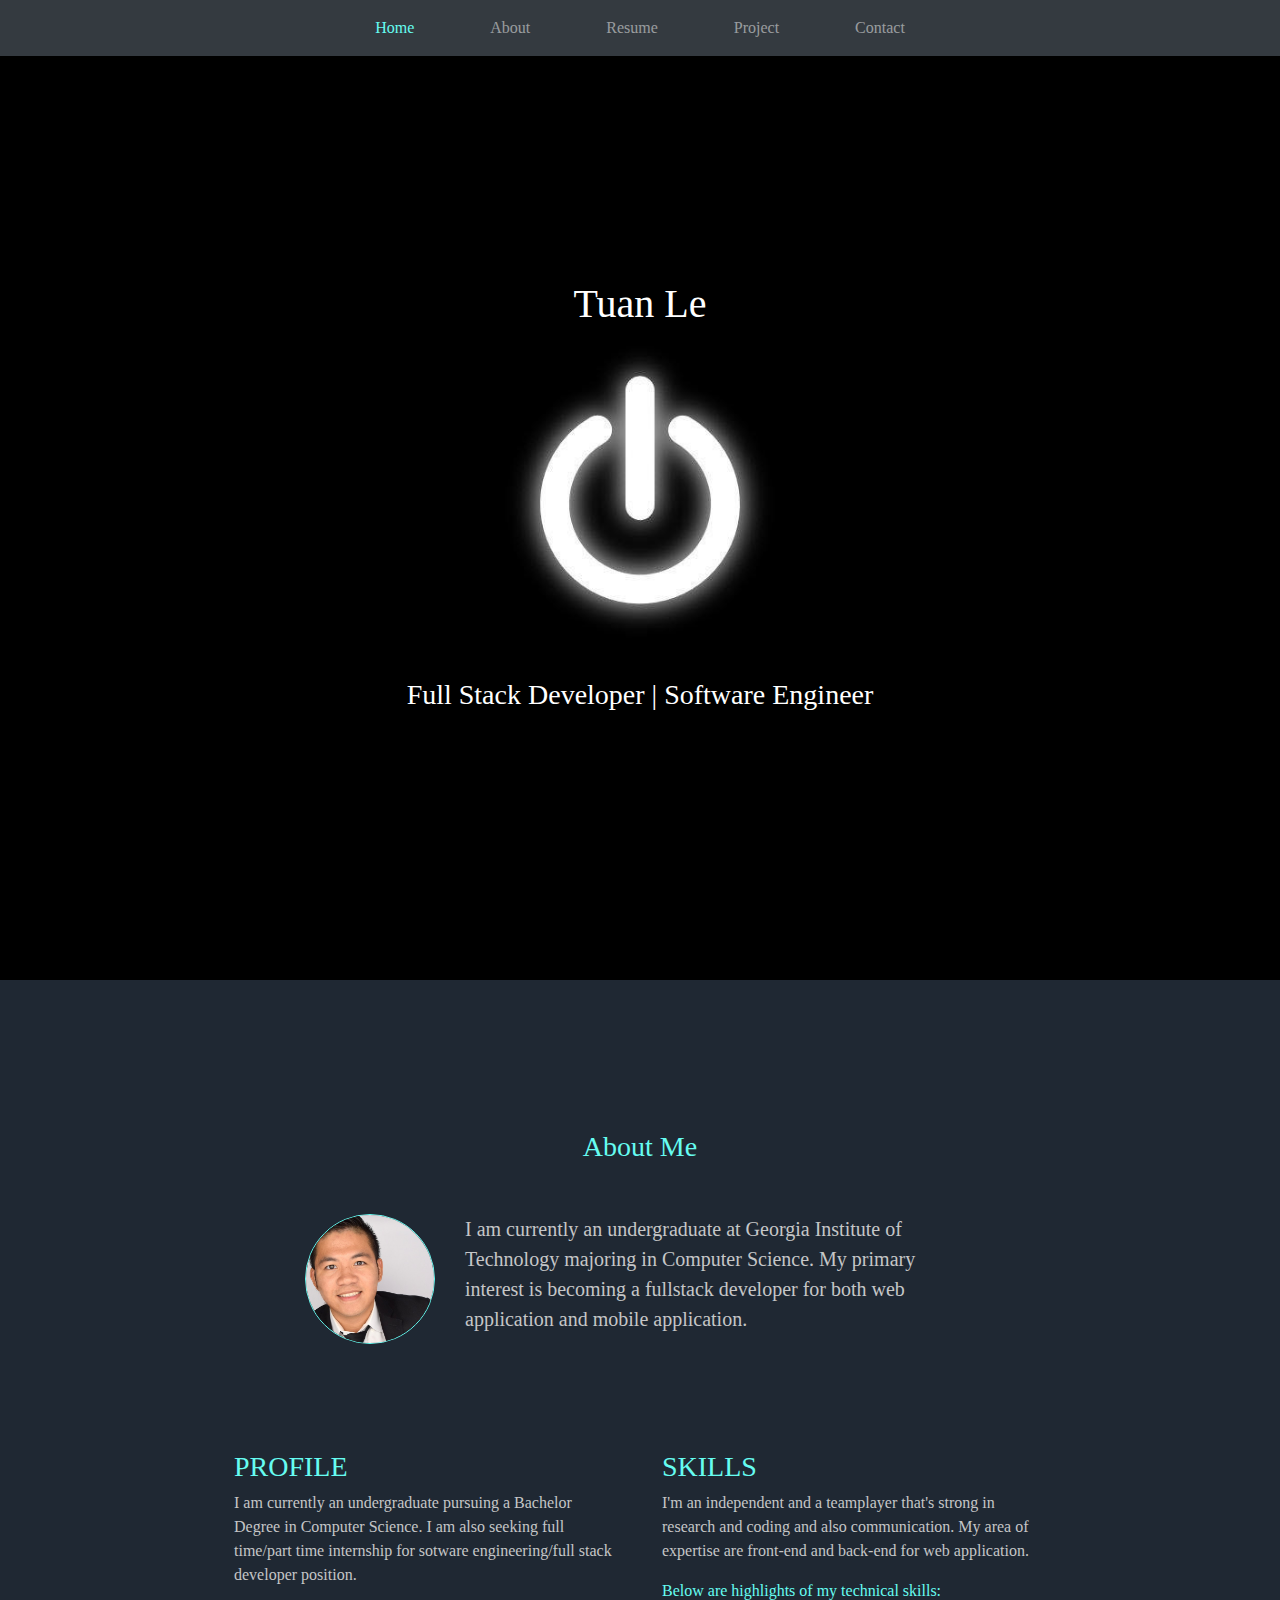
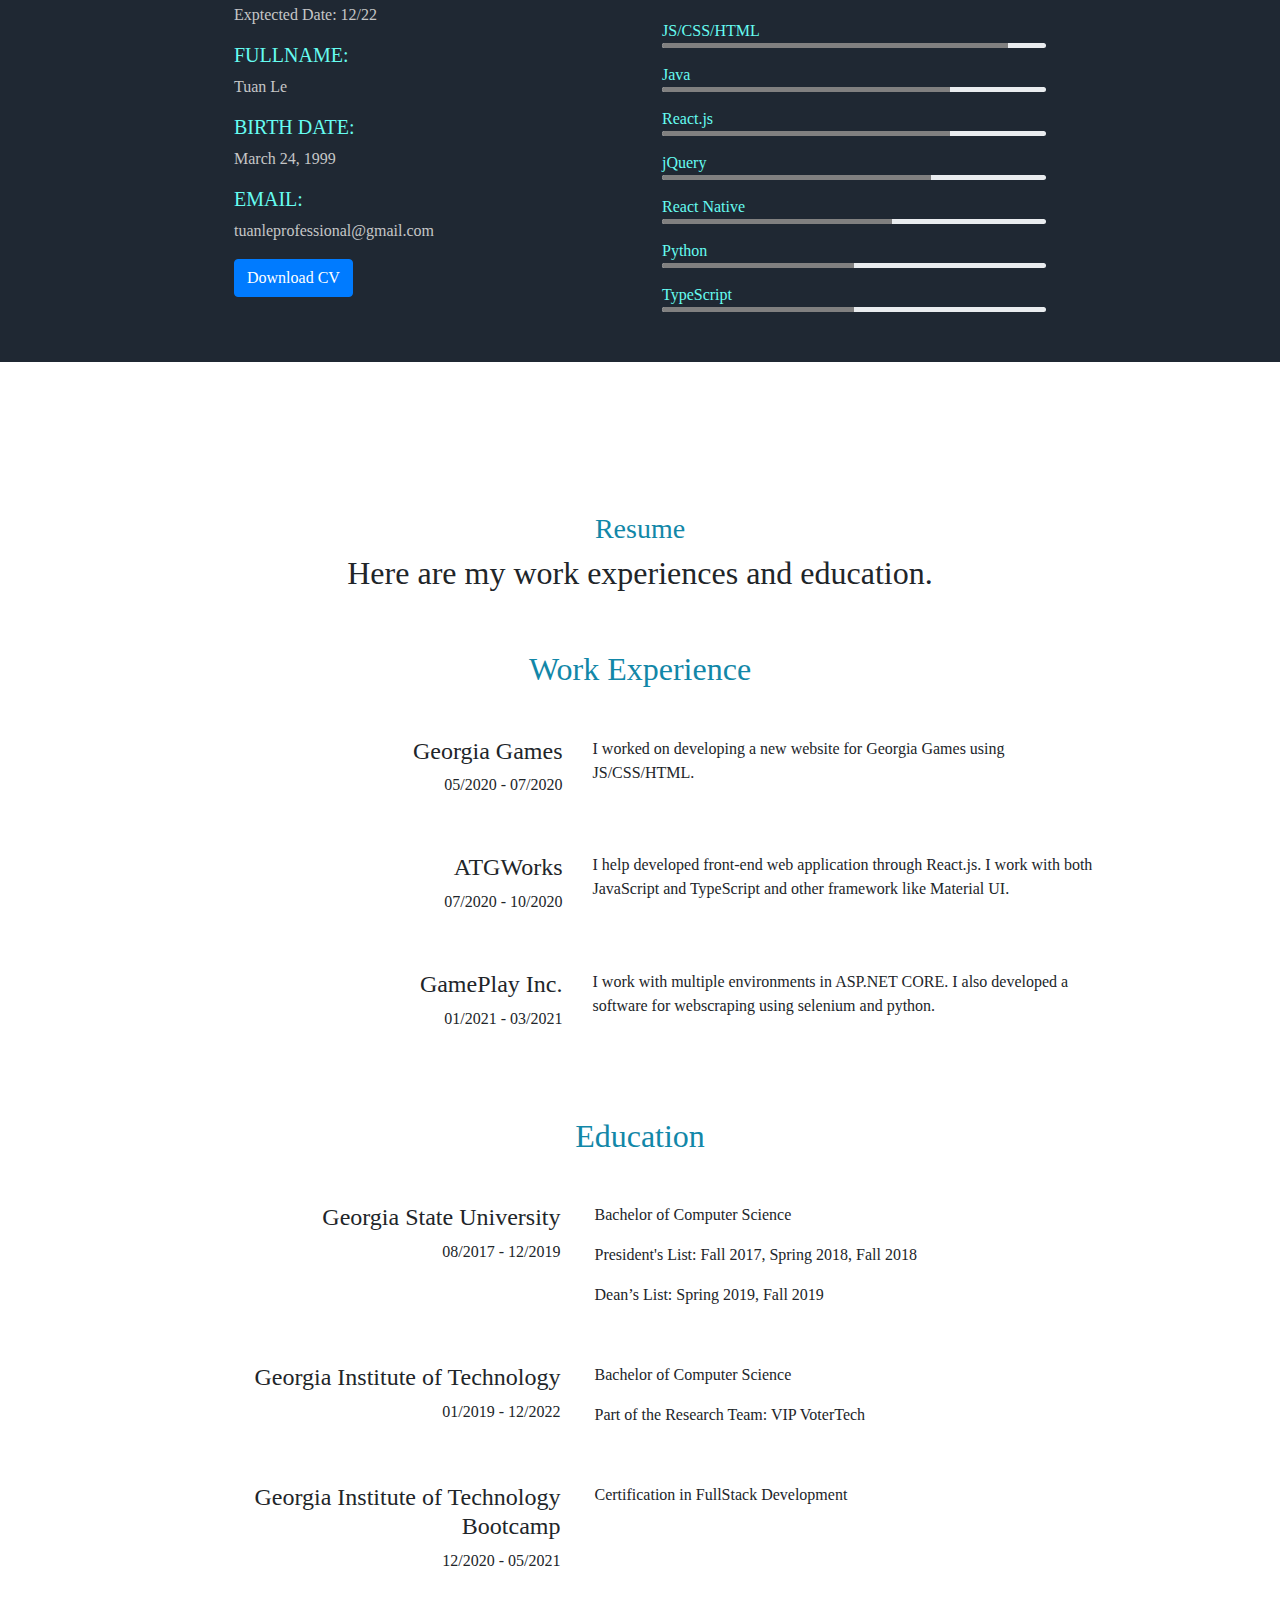
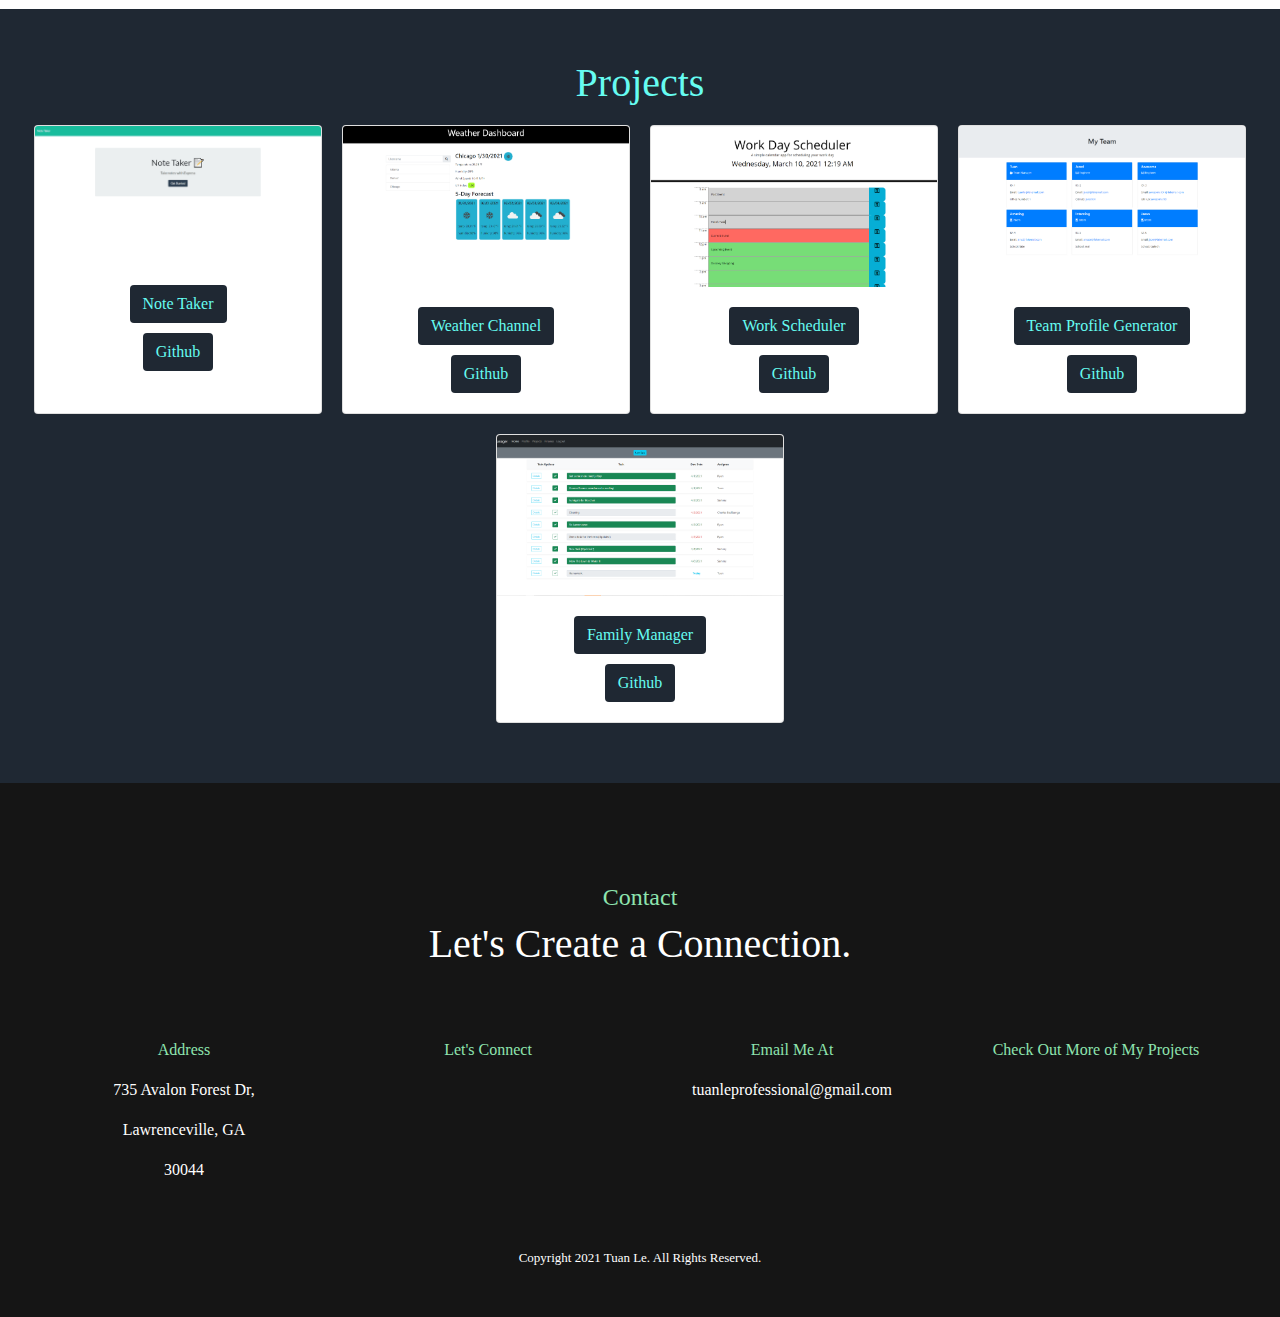
<file: index.html>
<!DOCTYPE html>
<html lang="en">
  <head>
    <meta charset="UTF-8" />
    <meta http-equiv="X-UA-Compatible" content="IE=edge" />
    <meta name="viewport" content="width=device-width, initial-scale=1.0" />
    <title>Tuan's Personal Website</title>
    <link
      rel="stylesheet"
      href="https://use.fontawesome.com/releases/v5.7.0/css/all.css"
      integrity="sha384-lZN37f5QGtY3VHgisS14W3ExzMWZxybE1SJSEsQp9S+oqd12jhcu+A56Ebc1zFSJ"
      crossorigin="anonymous"
    />
    <script src="https://cdnjs.cloudflare.com/ajax/libs/popper.js/1.16.0/umd/popper.min.js"></script>
    <link
      rel="stylesheet"
      href="https://maxcdn.bootstrapcdn.com/bootstrap/4.5.2/css/bootstrap.min.css"
    />
    <script src="https://ajax.googleapis.com/ajax/libs/jquery/3.5.1/jquery.min.js"></script>
    <script src="https://cdnjs.cloudflare.com/ajax/libs/popper.js/1.16.0/umd/popper.min.js"></script>
    <script src="https://maxcdn.bootstrapcdn.com/bootstrap/4.5.2/js/bootstrap.min.js"></script>
    <link rel="stylesheet" href="style.css" />
    <link rel="stylesheet" href="public/assets/style/home.css" />
    <link rel="stylesheet" href="public/assets/style/about.css" />
    <link rel="stylesheet" href="public/assets/style/contact.css" />
    <link rel="stylesheet" href="public/assets/style/profile.css" />
    <link rel="stylesheet" href="public/assets/style/skill.css" />
    <link rel="stylesheet" href="public/assets/style/resume.css" />
    <link rel="stylesheet" href="public/assets/style/project.css" />
    <link rel="stylesheet" href="public/assets/style/footer.css" />
    <script>
      $(document).ready(function () {
        $("#home").load("./public/pages/home.html");
        $("#about").load("./public/pages/about.html");
        $("#profile").load("./public/pages/profile.html");
        $("#skill").load("./public/pages/skill.html");
        $("#education").load("./public/pages/education.html");
        $("#project").load("./public/pages/project.html");
        $("#contact").load("./public/pages/contact.html");
      });
    </script>
    <script src="./script.js"></script>
  </head>
  <body data-spy="scroll" data-target=".navbar">
    <nav class="navbar navbar-expand-lg navbar-dark bg-dark fixed-top">
      <ul class="nav navbar-nav mx-auto list">
        <li class="nav-item">
          <a class="nav-link hover" href="#home">Home</a>
        </li>
        <li class="nav-item">
          <a class="nav-link hover" href="#about">About</a>
        </li>
        <li class="nav-item">
          <a class="nav-link hover" href="#resume">Resume</a>
        </li>
        <li class="nav-item">
          <a class="nav-link hover" href="#project">Project</a>
        </li>
        <li class="nav-item">
          <a class="nav-link hover" href="#contact">Contact</a>
        </li>
      </ul>
    </nav>

    <section class="home_style" id="home"></section>
    <section class="about_style" id="about"></section>
    <section class="profile_skill profile_skill_height background_primary">
      <div
        class="profile_section profile_skill_align profile_style"
        id="profile"
      ></div>
      <div
        class="skill_section profile_skill_align skill_style"
        id="skill"
      ></div>
    </section>
    <section class="resume_style" id="resume">
      <h3 class="resume_text">Resume</h3>
      <h2>Here are my work experiences and education.</h2>
      <div class="">
        <h2 class="resume_text" style="padding: 50px 0px 20px 0px">
          Work Experience
        </h2>
        <div id="experiences"></div>
      </div>
      <div class="education_style">
        <h2 style="padding: 50px 0px 20px 0px" class="resume_text">
          Education
        </h2>
        <div id="education"></div>
      </div>
    </section>
    <section
      class="project_style background_primary text_primary"
      id="project"
    ></section>
    <section class="contact_style" id="contact"></section>
    <footer class="footer_background">
      Copyright <i class="far fa-copyright"></i> 2021 Tuan Le. All Rights
      Reserved.
    </footer>

    <script src="public\assets\js\home.js"></script>
    <script src="public\assets\js\experience.js"></script>
  </body>
</html>
</file>
<file: style.css>
body {
  position: relative;
  font-family: Georgia, "Times New Roman", Times, serif;
}

a:-webkit-any-link {
  text-decoration: none !important;
}

.navbar-dark .navbar-nav .active > .nav-link,
.navbar-dark .navbar-nav .nav-link.active,
.navbar-dark .navbar-nav .nav-link.show,
.navbar-dark .navbar-nav .show > .nav-link {
  color: #66fcf1 !important;
}

.navbar-dark .navbar-nav .nav-link:focus,
.navbar-dark .navbar-nav .nav-link:hover {
  color: rgba(255, 255, 255, 0.5);
}

.background_primary {
  background-color: #1f2833;
}
.text_primary {
  color: #66fcf1;
}
.text_secondary {
  color: #c5c6c7;
}
.text_primary2 {
  color: #8ee4af;
}
.text_secondary2 {
  color: white;
}

.hover {
  cursor: pointer;
}
.navbar-nav > li {
  margin-left: 30px;
  margin-right: 30px;
}
.profile_skill_section {
  text-align: left;
  padding-bottom: 50px;
}

.list li {
  display: inline;
}
.list {
  justify-content: center;
  flex-direction: row !important;
}

@media only screen and (max-width: 700px) {
  .list {
    margin: 0px !important;
  }
  .profile_skill_height {
    height: 1200px;
  }
  .profile_skill_align {
    vertical-align: top;
  }
  .profile_skill_section {
    padding-bottom: 100px;
  }
  .row {
    padding-left: 25px;
    padding-right: 25px;
  }
}
</file>
<file: public/assets/style/home.css>
.home_background {
  height: 100%;
  width: 100%;
  background: url("../Images/home_background.jpg") no-repeat center;
  position: relative;
  object-fit: cover;

  background-size: cover !important;
  -webkit-background-size: cover !important;
  text-align: center;
  overflow: hidden;
}
.home_style {
  width: 100%;
  height: 980px;
}
.home_header {
  margin-top: 280px;
}
.home_text {
  color: white;
}
.home_content {
  margin-top: 350px;
}
.home_link_icon {
  text-decoration: none !important;
  color: white;
  margin-left: 10px;
}
.down_icon {
  color: white;
  margin-top: 100px;
  cursor: pointer;
}
@media only screen and (max-width: 700px) {
  .home_style {
    width: 100%;
    height: 750px;
  }
  .home_header {
    margin-top: 160px;
  }
  .home_content {
    margin-top: 300px;
  }
  .down_icon {
    margin-top: 50px;
  }
}
</file>
<file: public/assets/style/about.css>
.profile_text {
  text-align: left;
  line-height: 30px;
  font-size: 20px;
  margin-left: 160px;
}
.about_style {
  flex: 1;
}
.about_background {
  height: 100%;
  width: 100%;
  text-align: center;
  padding-top: 100px;
  padding-bottom: 100px;
}
.about_text {
  color: black;
}
.about_me {
  margin: 50px 0px 50px 0px;
}
.profile_img {
  border-radius: 50%;
  border: 1px solid #66fcf1;
}
.content-intro img {
  flex: 1;
  width: 130px;
  float: left;
}
.section-intro {
  max-width: 700px;
  text-align: center;
  position: relative;
  margin-left: auto;
  margin-right: auto;
}
@media only screen and (max-width: 700px) {
  .content-intro img {
    height: 110px;
    width: 110px;
    float: none;
    display: inline-block;
  }
  .profile_text {
    text-align: center;
    line-height: 30px;
    font-size: 20px;
    margin-top: 10px;
    margin-left: 0px;
  }
}
</file>
<file: public/assets/style/contact.css>
.padding-top {
  padding-top: 20px;
}
.up_icon {
  color: white;
  margin-top: 50px;
  cursor: pointer;
}
.horizontal {
  display: inline-block;
  vertical-align: top;
  width: 300px;
}
.contact_background {
  text-align: center;
  flex: 1;
  padding-bottom: 50px;
  padding-top: 100px;
}
.contact_style {
}
@media only screen and (max-width: 700px) {
  .contact_background {
    padding-top: 100px;
  }
  .horizontal {
    display: inline;
    vertical-align: top;
    width: 20%;
  }
}
</file>
<file: public/assets/style/profile.css>
.profile_skill {
  text-align: center;
}

.profile_skill_align {
  display: inline-block;
  vertical-align: top;
}
.profile_style {
  width: 30%;
  margin-right: 20px;
}

@media only screen and (max-width: 700px) {
  .profile_style {
    width: 90%;
    margin: 0px;
  }
}
</file>
<file: public/assets/style/skill.css>
.skill_style {
  width: 30%;
  margin-left: 20px;
}

.skill_container {
  overflow-y: scroll;
  height: 300px;
  border: 1px solid black;
  padding: 10px;
}
.skill_padding {
  margin-bottom: 0px;
  margin-top: 15px;
}
@media only screen and (max-width: 700px) {
  .skill_style {
    width: 90%;
    margin: 0px;
  }
}
</file>
<file: public/assets/style/resume.css>
.resume_left {
  display: inline-block;
  vertical-align: top;
  width: 30%;
  text-align: right;
}

.resume_right {
  display: inline-block;
  vertical-align: top;
  width: 40%;
  text-align: left;
  margin-left: 30px;
}
.resume_text {
  color: #1287a8;
}
.resume_style {
  flex: 1;
  background-color: white;
  text-align: center;
  padding-top: 150px;
}
@media only screen and (max-width: 700px) {
  .resume_left {
    display: inline;
    margin: 0px;
    text-align: center;
  }

  .resume_right {
    display: inline;
    margin: 0px;
    text-align: center;
  }
}
</file>
<file: public/assets/style/project.css>
.project_style {
  flex: 1;
  text-align: center;
  padding-top: 50px;
  padding-bottom: 50px;
}

.project_card {
  margin: 10px;
}

.carousel-indicators li {
  /* background-color: #999; */
  background-color: rgba(70, 70, 70, 0.25);
}

.carousel-indicators .active {
  background-color: #444;
}
</file>
<file: public/assets/style/footer.css>
.footer_background {
  background-color: #151515;
  font-size: small;
  text-align: center;
  color: white;
  padding-bottom: 50px;
}
</file>
